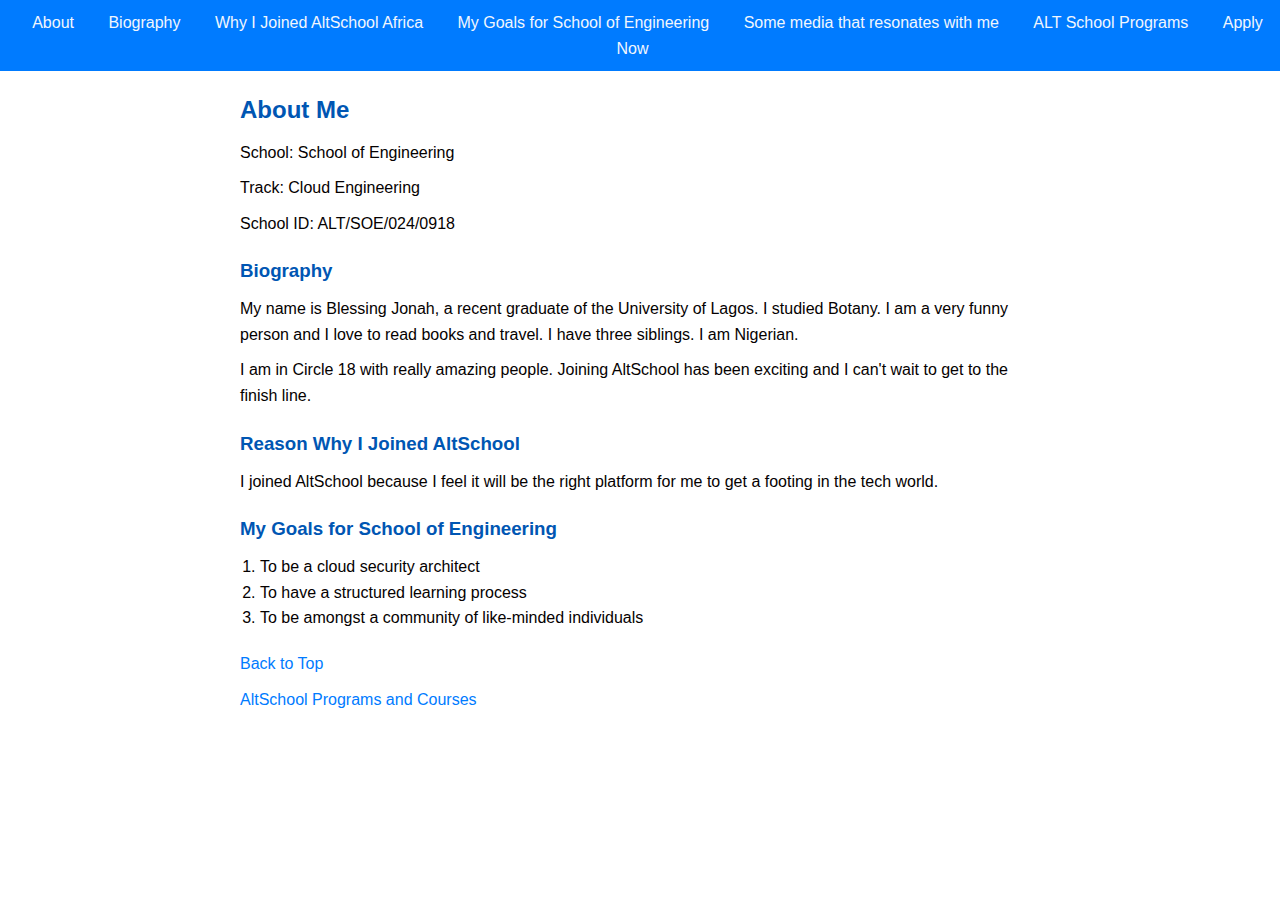
<file: index.html>
<!DOCTYPE html>
<html lang="en">
<head>
    <meta charset="UTF-8">
    <meta name="viewport" content="width=device-width, initial-scale=1.0">
    <meta name="description" content="Learn about Blessing Jonah, a Cloud Engineering student at AltSchool Africa. Discover his background, biography, reasons for joining AltSchool Africa, and goals in the School of Engineering program.">
    <meta name="keywords" content="Blessing Jonah, Cloud Engineering, AltSchool Africa, School of Engineering, Biography, Goals, Technology">
    <title>About Me</title>

    <!-- Link to external CSS file -->
    <link rel="stylesheet" href="./CSS/index.css">
</head>
<body>
    <a id="top"></a>
    <header>
        <nav>
            <ul>
                <!-- Navigation Links -->
                <li><a href="#about">About</a></li>
                <li><a href="#biography">Biography</a></li>
                <li><a href="#why">Why I Joined AltSchool Africa</a></li>
                <li><a href="#goals">My Goals for School of Engineering</a></li>
                <li><a href="Media.html">Some media that resonates with me</a></li>
                <li><a href="table.html">ALT School Programs</a></li>
                <li><a href="Form.html"><strong>Apply Now</strong></a></li>
            </ul>
        </nav>
    </header>
    <main>
        <!-- Sections with unique identifiers -->
        <section id="about">
            <h2>About Me</h2>
            <p><strong>School</strong>: School of Engineering</p>
            <p><strong>Track</strong>: Cloud Engineering</p>
            <p><strong>School ID</strong>: ALT/SOE/024/0918</p>
        </section>
        <section id="biography">
            <h3>Biography</h3>
            <p>My name is Blessing Jonah, a recent graduate of the University of Lagos. I studied Botany. I am a very funny person and I love to read books and travel. I have three siblings. I am Nigerian.</p>
            <p>I am in Circle 18 with really amazing people. Joining AltSchool has been exciting and I can't wait to get to the finish line.</p>
        </section>
        <section id="why">
            <h3>Reason Why I Joined AltSchool</h3>
            <p>I joined AltSchool because I feel it will be the right platform for me to get a footing in the tech world.</p>
        </section>
        <section id="goals">
            <h3>My Goals for School of Engineering</h3>
            <ol>
                <li>To be a cloud security architect</li>
                <li>To have a structured learning process</li>
                <li>To be amongst a community of like-minded individuals</li>
            </ol>
        </section>
        <p><a href="#top">Back to Top</a></p>
        <p><a href="table.html">AltSchool Programs and Courses</a></p>
    </main>
</body>
</html>
</file>
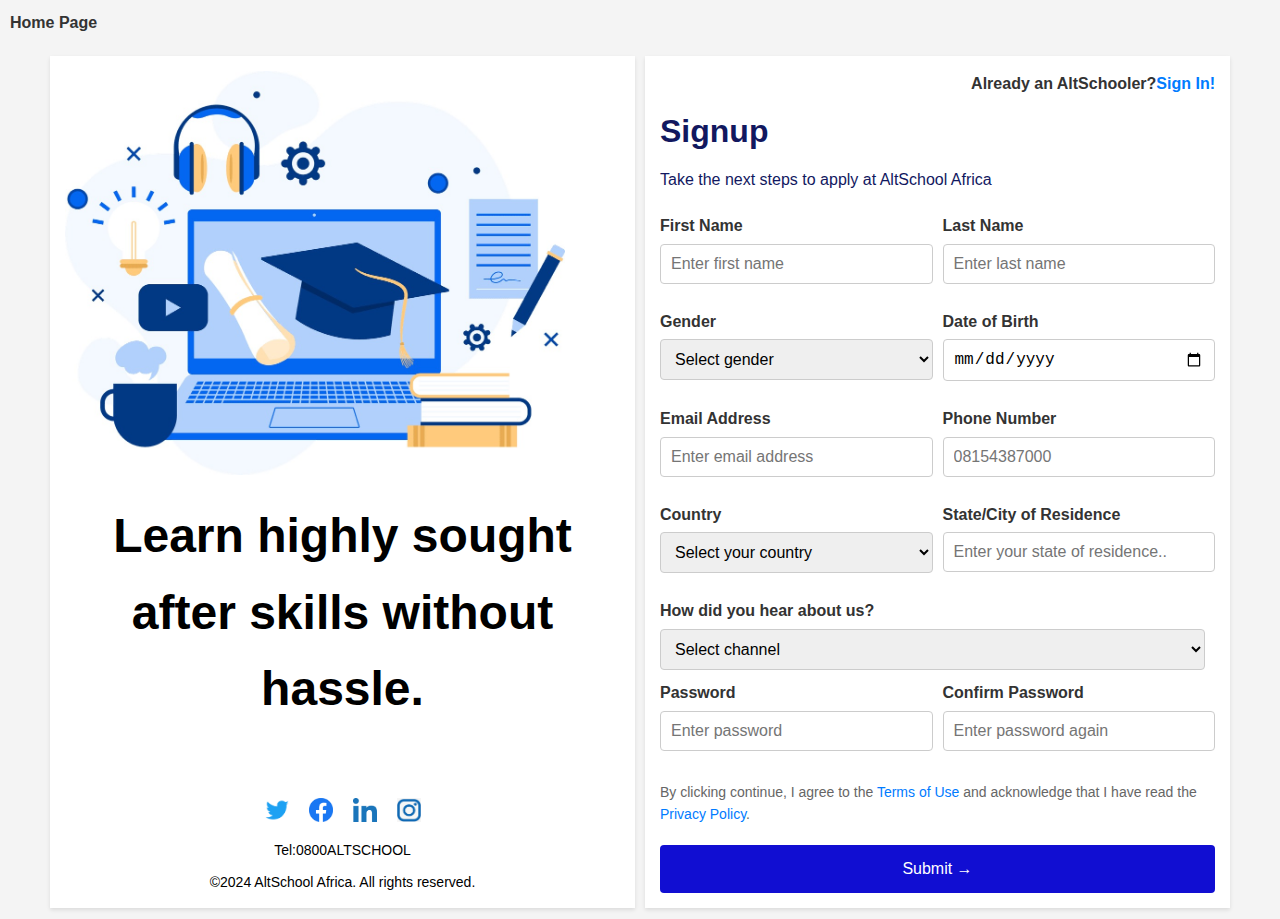
<file: Form.html>
<!DOCTYPE html>
<html lang="en">
<head>
    <meta charset="UTF-8">
    <meta name="viewport" content="width=device-width, initial-scale=1.0">
    <title>Blessing's Form</title>


    <!-- Link to external CSS file -->
    <link rel="stylesheet" href="./CSS/form.css">
</head>
<body>
    <header>
        <nav>
            <ul>
                <li><a href="index.html"><strong>Home Page</strong></a></li>
            </ul>
        </nav>
    </header>


    <div class="container">
        <!-- Left Container -->
        <div class="left-container">
            <div class="container-logo">
                <div class="logo">
                    <img src="./Assets/Image/altschool.jpg" alt="AltSchool Logo">
                </div>
                <h1>Learn highly sought<br>after skills without<br>hassle.</h1>
            </div>


            <!-- Footer nested in the left container -->
            <footer>
                <div class="social-links">
                    <a href="https://twitter.com/altschoolafrica" target="_blank">
                        <img src="./Assets/Image/twitter.jpg" alt="Twitter" style="width: 24px; height: 24px;">
                    </a>
                    <a href="https://facebook.com/AltSchoolAfrica" target="_blank">
                        <img src="./Assets/Image/facebook.jpg" alt="Facebook" style="width: 24px; height: 24px;">
                    </a>
                    <a href="https://linkedin.com/school/altschoolafrica" target="_blank">
                        <img src="./Assets/Image/linkedin.jpg" alt="LinkedIn" style="width: 24px; height: 24px;">
                    </a>
                    <a href="https://instagram.com/altschoolafrica" target="_blank">
                        <img src="./Assets/Image/instagram.jpg" alt="Instagram" style="width: 24px; height: 24px;">
                    </a>
                </div>
                <div class="tel">
                    <p>Tel:0800ALTSCHOOL</p>
                </div>
                <div class="copyright">
                    <span class="copyright">&copy;2024 AltSchool Africa. All rights reserved.</span>
                </div>
            </footer>
        </div>


        <!-- Right Container -->
        <div class="right-container">
            <div class="signin">
                <h4><strong>Already an AltSchooler?<span class="signin"><a href="https://portal.altschoolafrica.com/auth/login">Sign In!</a></span></strong></h4>
            </div>


            <div class="form-group-header">
                <h2>Signup</h2>
                <p>Take the next steps to apply at AltSchool Africa</p>
            </div>


            <!-- Form Section -->
            <form action="post">
                <div class="form-group">
                    <div class="input-group">
                        <label for="first-name">First Name</label>
                        <input type="text" id="first-name" name="first-name" placeholder="Enter first name" required>
                    </div>


                    <div class="input-group">
                        <label for="last-name">Last Name</label>
                        <input type="text" id="last-name" name="last-name" placeholder="Enter last name" required>
                    </div>
                </div>


                <div class="form-group">
                    <div class="input-group">
                        <label for="gender">Gender</label>
                        <select id="gender" name="gender" required>
                            <option value="" selected disabled>Select gender</option>
                            <option value="male">Male</option>
                            <option value="female">Female</option>
                        </select>
                    </div>


                    <div class="input-group">
                        <label for="date-of-birth">Date of Birth</label>
                        <input type="date" id="date-of-birth" name="date-of-birth" required>
                    </div>
                </div>


                <div class="form-group">
                    <div class="input-group">
                        <label for="email">Email Address</label>
                        <input type="email" id="email" name="email" placeholder="Enter email address" required>
                    </div>


                    <div class="input-group">
                        <label for="phone">Phone Number</label>
                        <input type="tel" id="phone" name="phone" placeholder="08154387000" required>
                    </div>
                </div>


                <div class="form-group">
                    <div class="input-group">
                        <label for="country">Country</label>
                        <select id="country" name="country" required>
                            <option value="" selected disabled>Select your country</option>
                            <!-- populate country options here with JavaScript -->
                        </select>
                    </div>


                    <div class="input-group">
                        <label for="state-city-of-residence">State/City of Residence</label>
                        <input type="text" id="state-city-of-residence" name="state-city-of-residence" placeholder="Enter your state of residence.." required>
                    </div>
                </div>


                <div class="input-group">
                    <label for="hear-about">How did you hear about us?</label>
                    <select id="hear-about" name="hear-about" required>
                        <option value="" selected disabled>Select channel</option>
                        <option value="Twitter">Twitter</option>
                        <option value="Facebook">Facebook</option>
                        <option value="Linkedin">Linkedin</option>
                        <option value="Youtube">Youtube</option>
                        <option value="Friend">Friend</option>
                        <option value="Whatsapp">Whatsapp</option>
                        <option value="Instagram">Instagram</option>
                        <option value="Billboard">Billboard</option>
                    </select>
                </div>


                <div class="form-group">
                    <div class="input-group">
                        <label for="password">Password</label>
                        <input type="password" id="password" name="password" placeholder="Enter password" minlength="8" required>
                    </div>


                    <div class="input-group">
                        <label for="confirm-password">Confirm Password</label>
                        <input type="password" id="confirm-password" name="confirm-password" placeholder="Enter password again" minlength="8" required>
                    </div>
                </div>


                <div class="terms-text">
                    <p>By clicking continue, I agree to the
                    <a target="_blank" href="https://altschoolafrica.com/terms-and-conditions">Terms of Use</a>
                    and acknowledge that I have read the
                    <a target="_blank" href="https://altschoolafrica.com/privacy-policy">Privacy Policy</a>.</p>
                </div>


                <div class="button-container">
                    <button type="submit" class="submit-btn">Submit &rarr;</button>
                </div>
            </form>
        </div>
    </div>
</body>
</html>
</file>
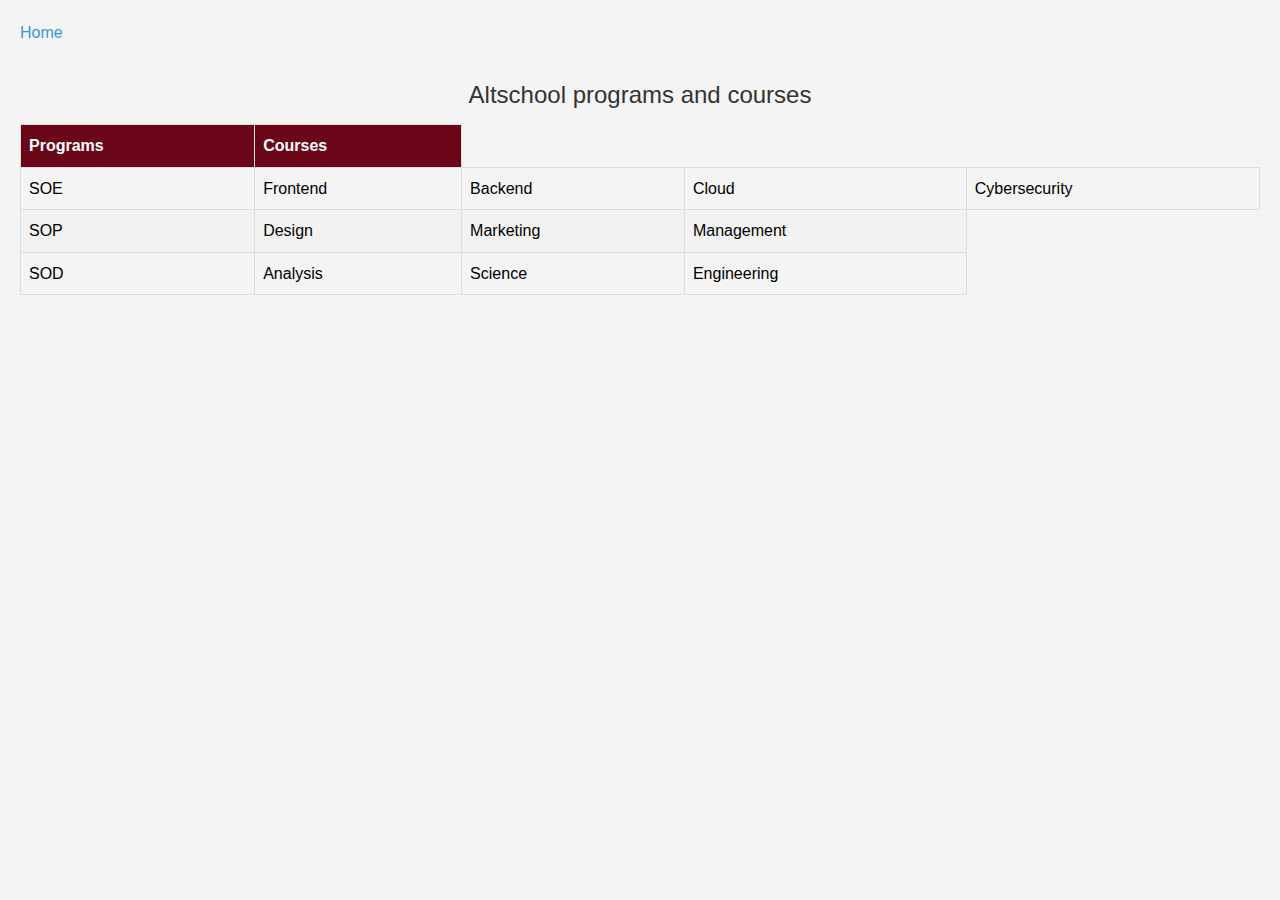
<file: table.html>
<!DOCTYPE html>
<html lang="en">
<head>
    <meta charset="UTF-8">
    <meta name="viewport" content="width=device-width, initial-scale=1.0">
    <title>AltSchool Programs and courses</title>

    <!-- Link to external CSS file -->
    <link rel="stylesheet" href="./CSS/table.css">
</head>
<body>
    <!-- Link to Hompage -->
   <p><a href="index.html">Home</a></p>
   <table>
    <caption>Altschool programs and courses</caption>
    <thead>
        <tr>
            <th>Programs</th>
            <th>Courses</th>
        </tr>
    </thead>
    <tbody>
        <tr>
            <td>SOE</td>
            <td>Frontend</td>
            <td>Backend</td>
            <td>Cloud</td>
            <td>Cybersecurity</td>
        </tr>
        <tr>
            <td>SOP</td>
            <td>Design</td>
            <td>Marketing</td>
            <td>Management</td>
        </tr>
        <tr>
            <td>SOD</td>
            <td>Analysis</td>
            <td>Science</td>
            <td>Engineering</td>
        </tr>
    </tbody>
   </table>
</body>
</html>
</file>
<file: CSS/index.css>
/* Body Styling */
body {
    font-family: Arial, sans-serif;
    line-height: 1.6;
    color: #050101;
    margin: 0;
    padding: 0;
}

/* Header Styling */
header {
    background: #007bff;
    padding: 10px 0;
}

nav ul {
    list-style: none;
    padding: 0;
    margin: 0;
    text-align: center;
}

nav li {
    display: inline;
    margin: 0 15px;
}

nav a {
    text-decoration: none;
    color: #f1f6fd;
    font-weight: normal;
}

nav a:hover {
    text-decoration: underline;
}

/* Main Content Styling */
main {
    max-width: 800px;
    margin: 20px auto;
    padding: 0 20px;
}

/* Section Styling */
section {
    margin-bottom: 20px;
}

h2, h3 {
    color: #0056b3;
    margin-top: 0;
    margin-bottom: 10px;
}

p {
    margin: 0 0 10px;
    font-size: 16px;
}

strong {
    font-weight: normal;
}

ol {
    margin: 0;
    padding-left: 20px;
}

/* Links at the Bottom */
p a {
    color: #007bff;
    text-decoration: none;
}

p a:hover {
    text-decoration: underline;
}
</file>
<file: CSS/form.css>
/* Global Styles */
* {
    margin: 0;
    padding: 0;
    box-sizing: border-box;
}


body {
    font-family: Arial, sans-serif;
    line-height: 1.6;
    background-color: #f4f4f4;
    color: #333;
    margin: 0;
    padding: 0;
    font-size: 1rem;
}


/* Header and Navigation styling */
header {
    padding: 10px;
    background-color: #f4f4f4; /* Light background for simplicity */
}


nav ul {
    list-style: none;
    margin: 0;
    padding: 0;
    display: flex;
    justify-content: flex-start; /* Align items to the left */
}


nav ul li {
    margin-right: 15px; /* Spacing between menu items */
}


nav ul li a {
    color: #333; /* Dark text color for better readability */
    text-decoration: none;
    font-weight: normal; /* Normal font weight */
}


nav ul li a:hover {
    text-decoration: underline; /* Underline on hover */
}


/* Flexbox Containers */
.container {
    display: flex;
    justify-content: space-between;
    padding: 10px;
    max-width: 1200px;
    margin: 0 auto;
    align-items: stretch;
    gap: 10px;
}


/* Left Section (Logo and Footer) */
.left-container {
    flex: 1;
    padding: 15px;
    background-color: #fff;
    box-shadow: 0 2px 4px rgba(0, 0, 0, 0.1);
    display: flex;
    flex-direction: column;
    justify-content: space-between; /* Ensure space between logo and footer */
}


.container-logo {
    display: flex;
    flex-direction: column;
    justify-content: center;
}


.container-logo .logo img {
    max-width: 90%;
    height: auto;
}


.container-logo h1 {
    font-size: 2.5rem; /* Use rem for font size */
    margin: 15px 0;
    color: #000;
    text-align: center;
}


footer {
    text-align: center;
    font-size: 0.875rem; /* Slightly smaller for footer text */
}


footer .social-links {
    display: flex;
    justify-content: center;
    margin-bottom: 10px;
}


footer .social-links a {
    margin: 0 10px;
}


footer .tel {
    margin-bottom: 10px;
    color: #000;
}


footer .copyright {
    color: #000;
}


/* Right Section (Form) */
.right-container {
    flex: 1;
    padding: 15px;
    background-color: #fff;
    box-shadow: 0 2px 4px rgba(0, 0, 0, 0.1);
}


.signin {
    text-align: right;
    margin-bottom: 10px;
}


.signin h4 {
    font-size: 1rem; 
}


.signin a {
    color: #007bff;
    text-decoration: none;
}


.signin a:hover {
    text-decoration: underline;
}


/* Form Styling */
.form-group-header {
    margin-bottom: 20px;
    text-align: left;
    color: #12185f;
}


.form-group-header h2 {
    font-size: 1.75rem; 
    margin-bottom: 10px;
}


.form-group-header p {
    font-size: 1rem; 
}


.form-group {
    display: flex;
    justify-content: space-between;
    margin-bottom: 15px;
}


.input-group {
    flex: 1;
    margin-right: 10px;
}


.input-group:last-child {
    margin-right: 0;
}


label {
    display: block;
    font-weight: bold;
    margin-bottom: 5px;
}


input[type="text"],
input[type="email"],
input[type="tel"],
input[type="password"],
input[type="date"],
select {
    width: 100%;
    padding: 10px;
    font-size: 1rem;
    border: 1px solid #ccc;
    border-radius: 4px;
    outline: none;
    margin-bottom: 10px;
}


input[type="text"]:focus,
input[type="email"]:focus,
input[type="tel"]:focus,
input[type="password"]:focus,
input[type="date"]:focus,
select:focus {
    border-color: #007bff;
}


.button-container {
    display: flex;
    justify-content: center; 
    margin-top: 20px;
}


.submit-btn {
    width: 100%;
    padding: 15px;
    background-color: #110ed2;
    color: #fff;
    border: none;
    border-radius: 4px;
    cursor: pointer;
    font-size: 1rem; /* Use rem for font size */
}


.submit-btn:hover {
    background-color: #6c8cd6;
}


/* Terms Text */
.terms-text {
    margin-top: 20px;
    font-size: 0.875rem; 
    color: #666;
}


.terms-text a {
    color: #007bff;
    text-decoration: none;
}


.terms-text a:hover {
    text-decoration: underline;
}


/* Media Queries for Responsiveness */
@media (max-width: 768px) {
    .container {
        flex-direction: column;
    }


    .left-container,
    .right-container {
        margin: 0 0 20px 0;
    }


    .form-group {
        flex-direction: column;
    }


    .input-group {
        margin-right: 0;
        margin-bottom: 15px;
    }
}


@media (max-width: 480px) {
    .form-group-header h2 {
        font-size: 1.5rem;
    }


    .submit-btn {
        width: 100%;
    }
}


@media (min-width: 1200px) {
    .container-logo h1 {
        font-size: 3rem;
    }


    .form-group-header h2 {
        font-size: 2rem;
    }
}
</file>
<file: CSS/table.css>
/* Consistent layout Reset */
* {
    margin: 0;
    padding: 0;
    box-sizing: border-box;
}

body {
    font-family: Arial, sans-serif;
    line-height: 1.6;
    background-color: #f4f4f4;
    padding: 20px;
}

/* Link Styling */
a {
    color: #3498db;
    text-decoration: none;
}

a:hover {
    text-decoration: underline;
}

/* Table Styling */
table {
    width: 100%;
    border-collapse: collapse;
    margin: 20px 0;
}

caption {
    font-size: 1.5em;
    margin: 10px 0;
    color: #333;
}

th, td {
    border: 1px solid #ddd;
    padding: 8px;
    text-align: left;
}

th {
    background-color: #6b0619;
    color: white;
}

tr:nth-child(even) {
    background-color: #f2f2f2;
}

tr:hover {
    background-color: #e0e0e0;
}
</file>
